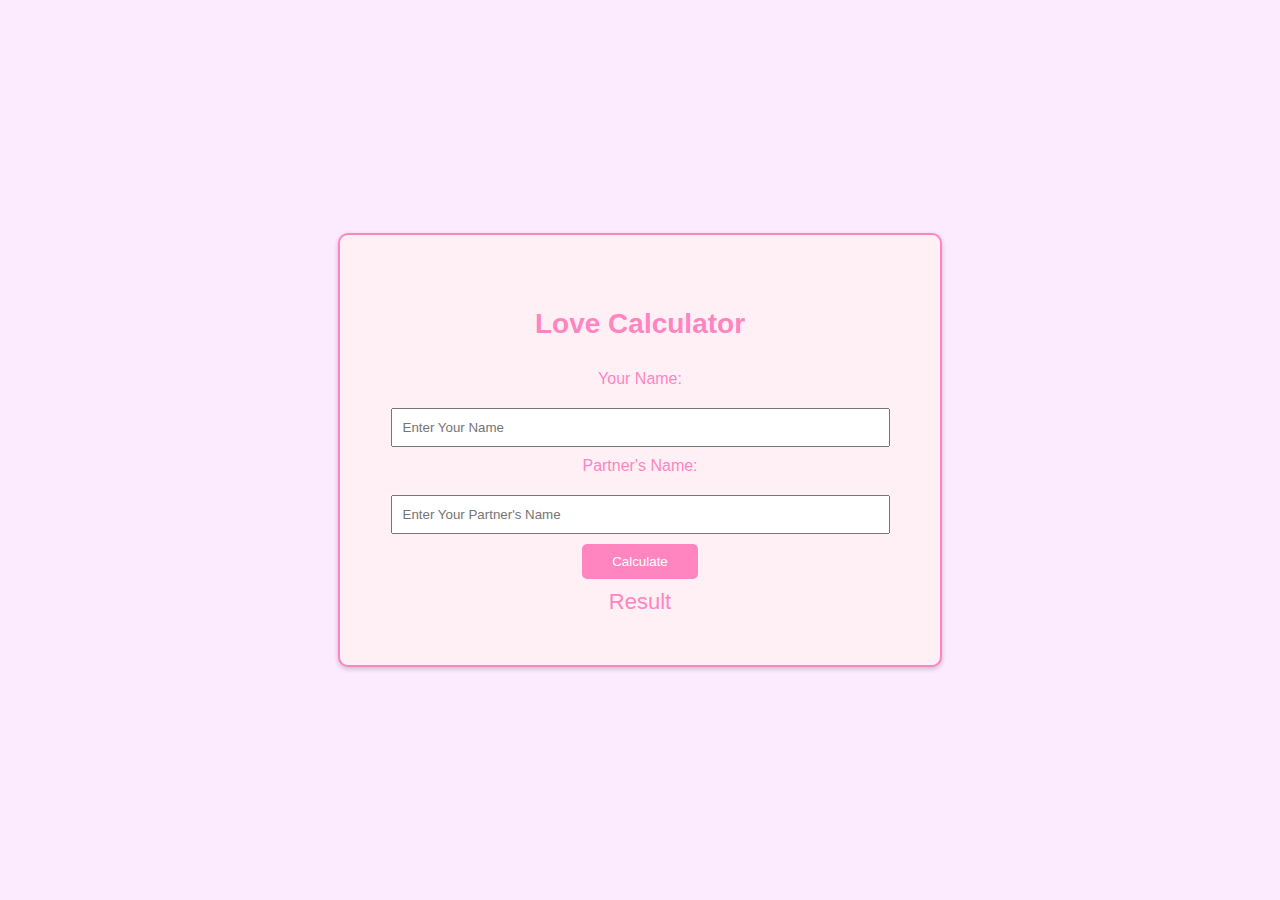
<file: Project-1-Love-Calculator/index.html>
<!DOCTYPE html>
<html lang="en">
<head>
    <meta charset="UTF-8">
    <meta name="viewport" content="width=device-width, initial-scale=1.0">
    <title>Love Calculator</title>
    <link rel="stylesheet" href="style.css">
</head>
<body>

    <div class="container">
      <h2>Love Calculator</h2>
      
      <div class="love-calculator">
        <label for="name1">Your Name:</label>
        <input type="text" id="name1" placeholder="Enter Your Name">

        <label for="name2">Partner's Name:</label>
        <input type="text" id="name2" placeholder="Enter Your Partner's Name">
        <button onclick="calculateLove()">Calculate</button>
        <div id="result">Result</div>
      </div>   

    </div>
    <script src="script.js"></script>
</body>
</html>
</file>
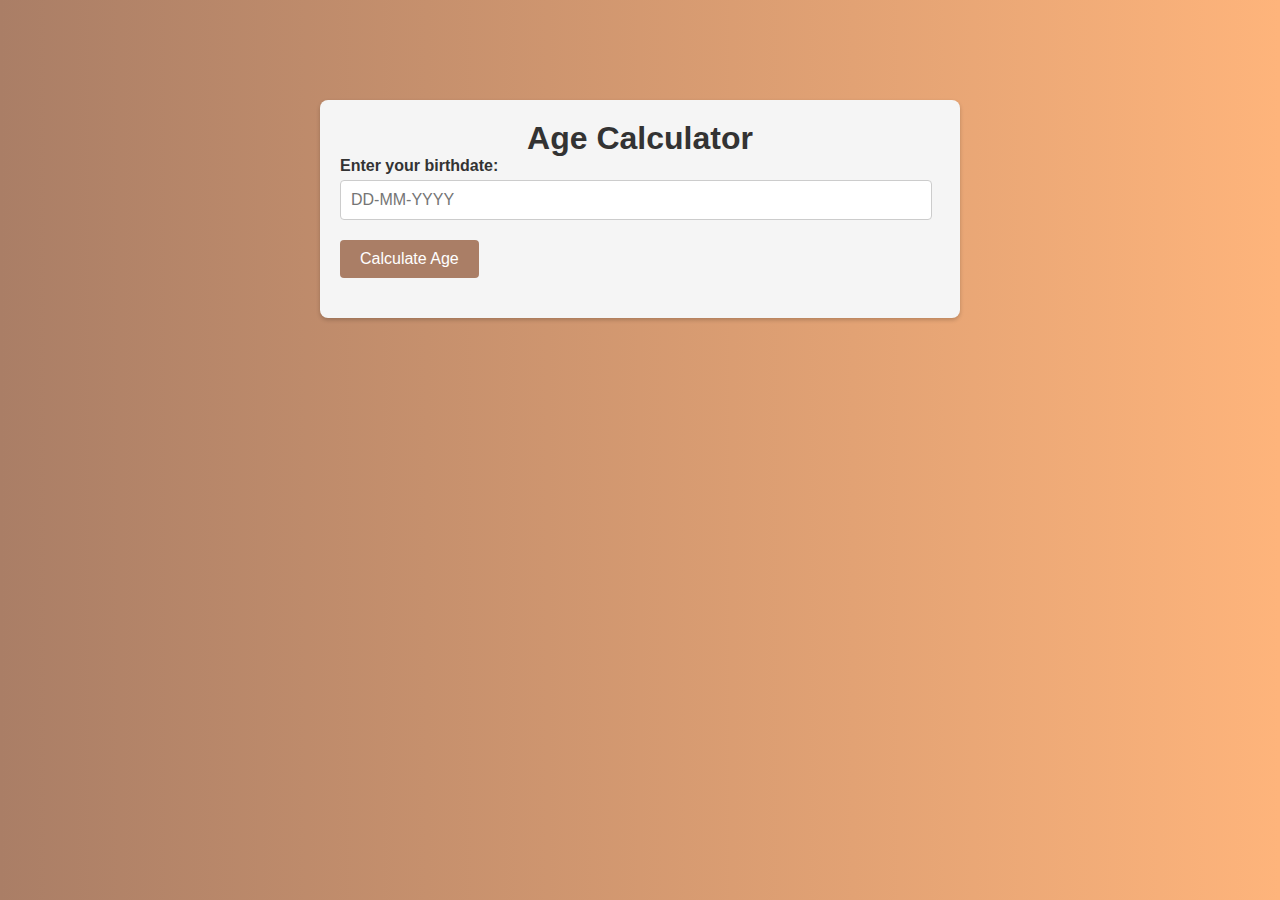
<file: Project-10-Age-Calculator-Application/index.html>
<!DOCTYPE html>
<html lang="en">
<head>
    <meta charset="UTF-8">
    <meta http-equiv="X-UA-Compatible" content="IE=edge">
    <meta name="viewport" content="width=device-width, initial-scale=1.0">
    <title>Age Calculator</title>
    <link rel="stylesheet" href="style.css">
</head>
<body>

    <div class="container">
        <h1>Age Calculator</h1>
        <form id="ageCalculator">
            <div class="form-group">
                <label for="birthdate">Enter your birthdate:</label>
                <input type="text" id="birthdate" placeholder="DD-MM-YYYY" required>
            </div>
            <div class="form-group">
                <button type="submit">Calculate Age</button>
            </div>
        </form>

        <div class="result-container" id="resultContainer">
            <div class="result" id="result">
                <!-- <div class="result-item">
                    <h3>Weeks Passed:</h3>
                    <p>ageInWeeks</p>
                </div>
                <div class="result-item">
                    <h3>Weeks Passed:</h3>
                    <p>ageInWeeks</p>
                </div>
                <div class="result-item">
                    <h3>Weeks Passed:</h3>
                    <p>ageInWeeks</p>
                </div> -->
            </div>
        </div>
    </div>
 <script src="script.js"></script>   
</body>
</html>
</file>
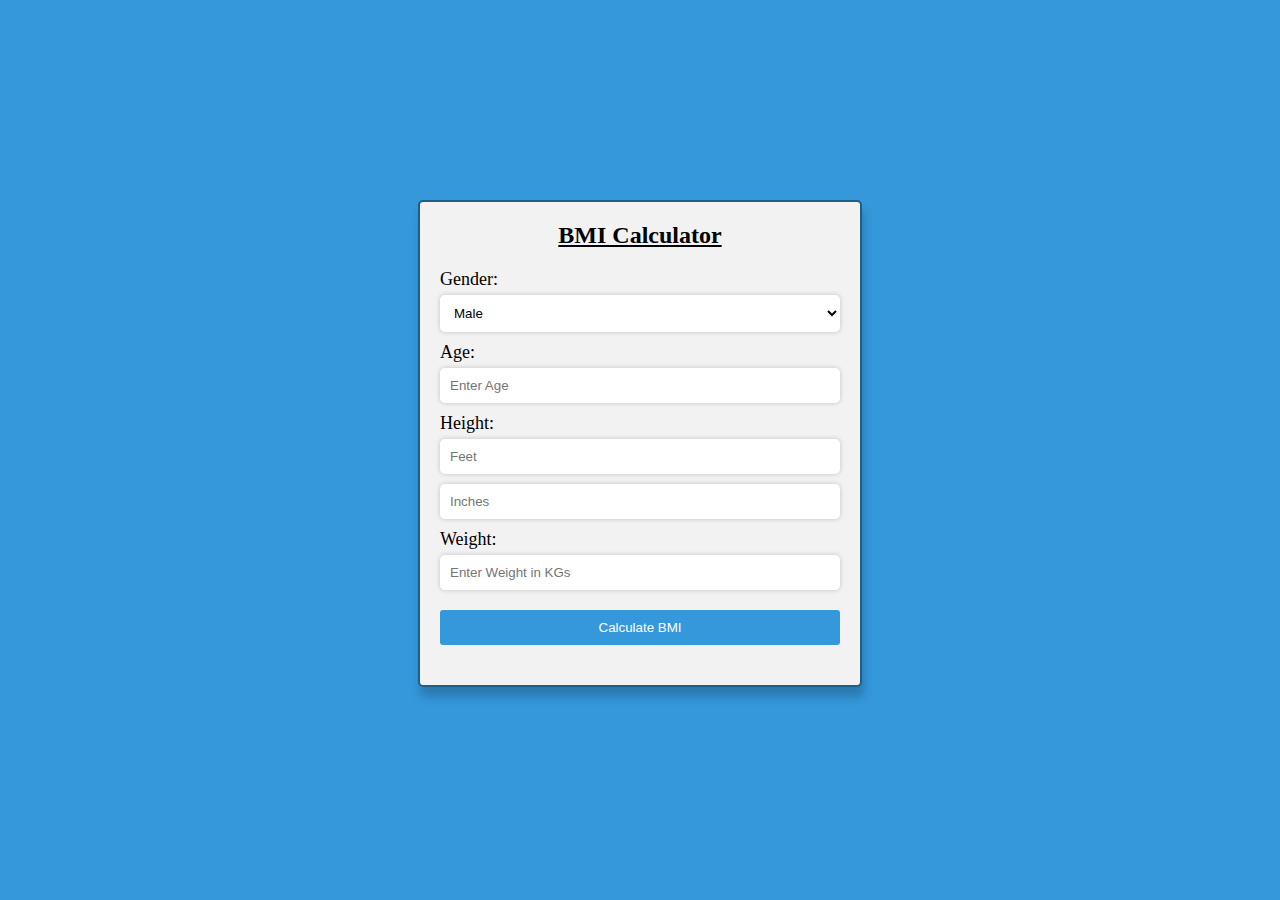
<file: Project-2-BMI-Calculator/index.html>
<!DOCTYPE html>
<html lang="en">
<head>
    <meta charset="UTF-8">
    <meta name="viewport" content="width=device-width, initial-scale=1.0">
    <title>BMI Calculator</title>
    <link rel="stylesheet" href="style.css">
</head>
<body>

    <div class="container">
        <h2>BMI Calculator</h2>
        <form id="bmiForm">
            <label for="gender">Gender:</label>
            <select id="gender" required>
                <option value="male">Male</option>
                <option value="famale">Female</option>
            </select>

            <label for="age">Age:</label>
            <input type="number" id="age" placeholder="Enter Age" required>

            <label for="height-feet">Height:</label>
            <input type="number" id="height-feet" placeholder="Feet" required>
            <input type="number" id="height-inches" placeholder="Inches" required>

            <label for="weight">Weight:</label>
            <input type="number" required id="weight" placeholder="Enter Weight in KGs">

            <input type="submit" value="Calculate BMI">
        </form>

        <div id="result"></div>


    </div>
    <script src="script.js"></script>
</body>
</html>
</file>
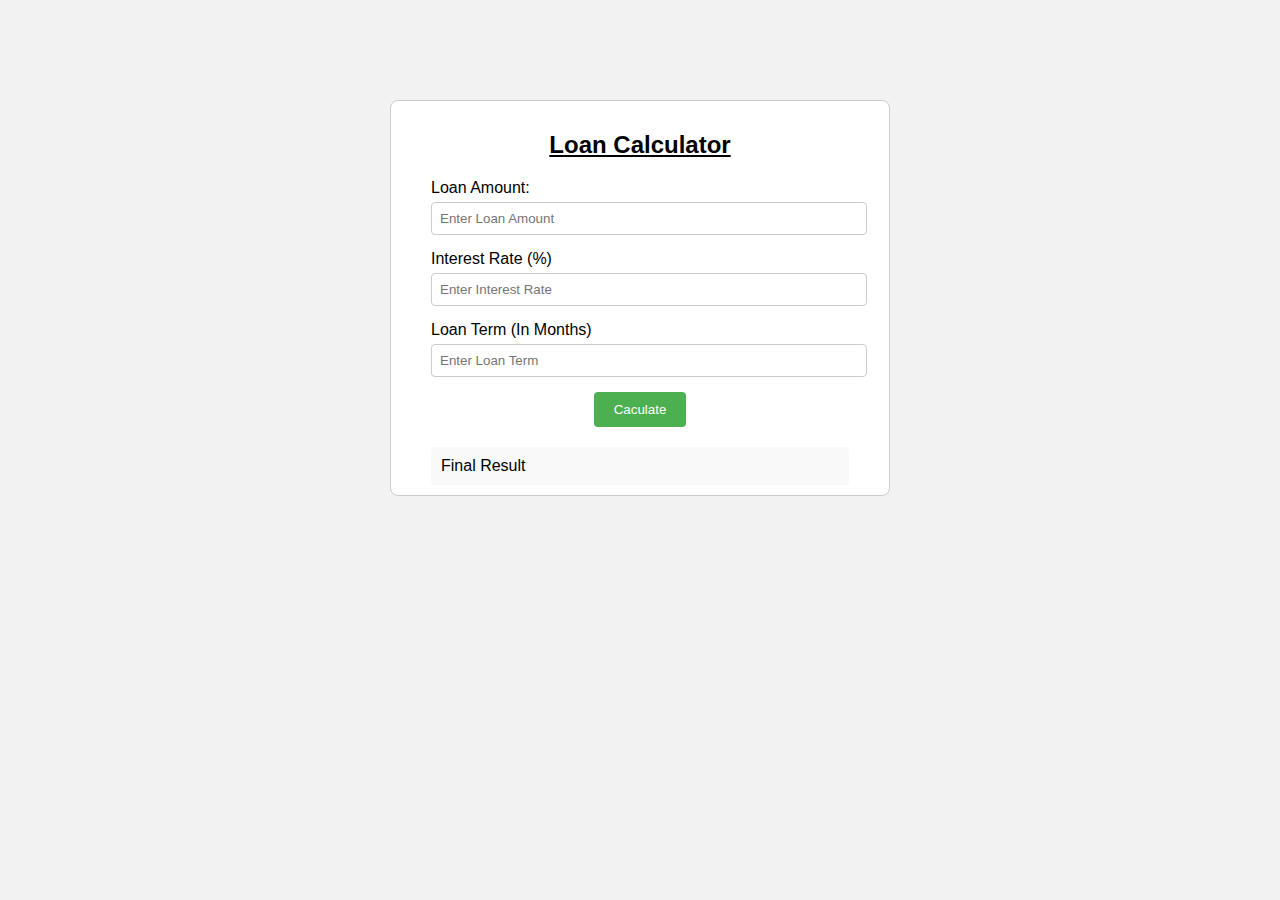
<file: Project-3-Loan-Calculator/index.html>
<!DOCTYPE html>
<html lang="en">
<head>
    <meta charset="UTF-8">
    <meta name="viewport" content="width=device-width, initial-scale=1.0">
    <title>Loan Calculator</title>
    <link rel="stylesheet" href="style.css">
</head>
<body>
    
    <div class="container">
        <div class="calculator">
            <h2>Loan Calculator</h2>
            <div class="input-group">
                <label>Loan Amount:</label>
                <input type="number" id="loanAmountInput" placeholder="Enter Loan Amount">  
            </div>

            <div class="input-group">
                <label>Interest Rate (%)</label>
                <input type="number" id="interestRateInput" placeholder="Enter Interest Rate">  
            </div>

            <div class="input-group">
                <label>Loan Term (In Months)</label>
                <input type="number" id="loanTermInput" placeholder="Enter Loan Term">  
            </div>

            <button id="calculateBtn">Caculate</button>
            <div id="result">Final Result</div>

        </div>
    </div>


    <script src="script.js"></script>
</body>
</html>
</file>
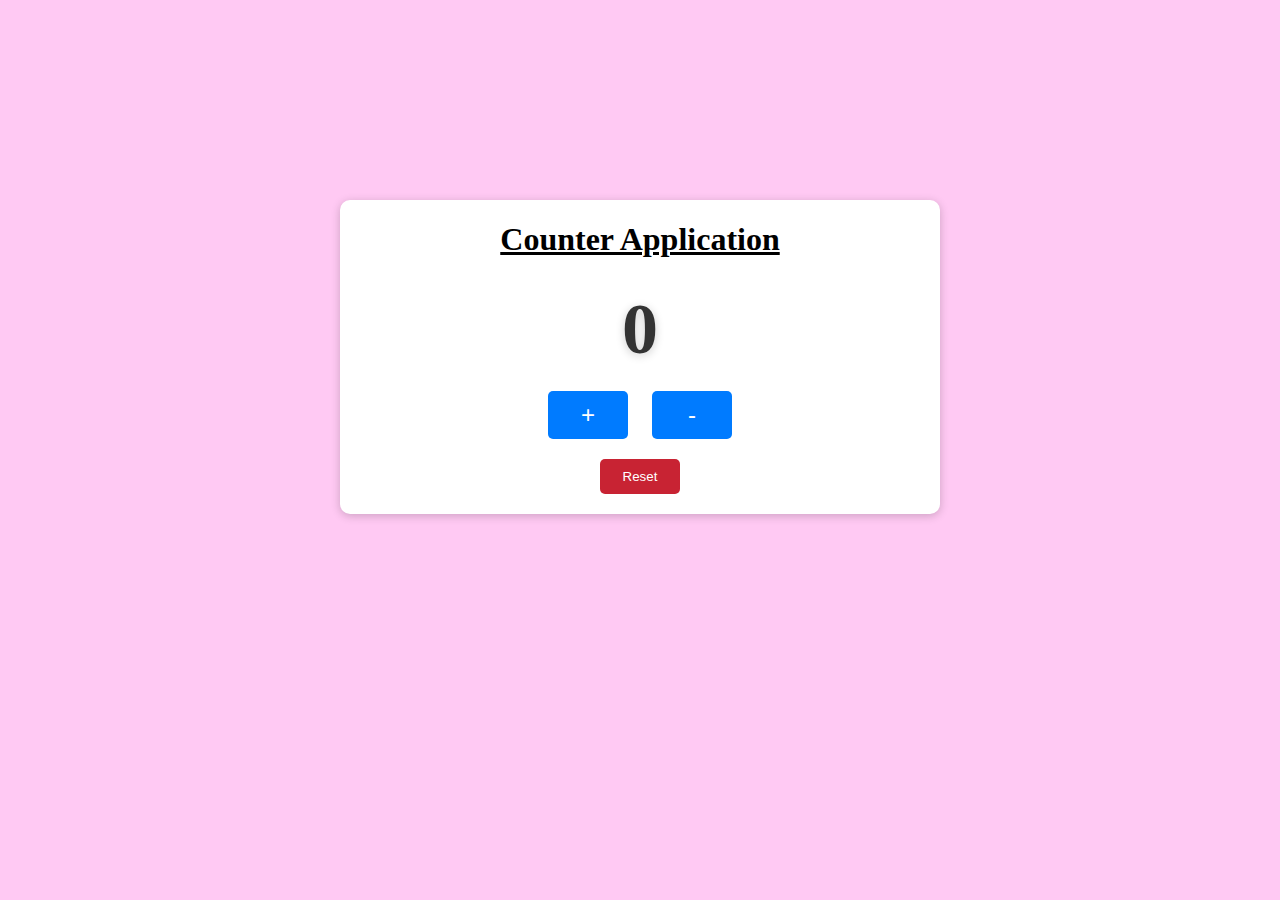
<file: Project-4-Counter-Application/index.html>
<!DOCTYPE html>
<html lang="en">
<head>
    <meta charset="UTF-8">
    <meta name="viewport" content="width=device-width, initial-scale=1.0">
    <title>Counter Applicaton</title>
    <link rel="stylesheet" href="style.css">
</head>
<body>

    <div class="container-card">

        <h1>Counter Application</h1>
        <div class="counter-display" id="counterDisplay">0</div>

        <div class="button-container">
            <button id="incrementBtn" class="blue-Btn">+</button>
            <button id="decrementBtn" class="blue-Btn">-</button>
        </div>

        <button id="resetBtn">Reset</button>
    </div>
    
    <script src="script.js"></script>
</body>
</html>
</file>
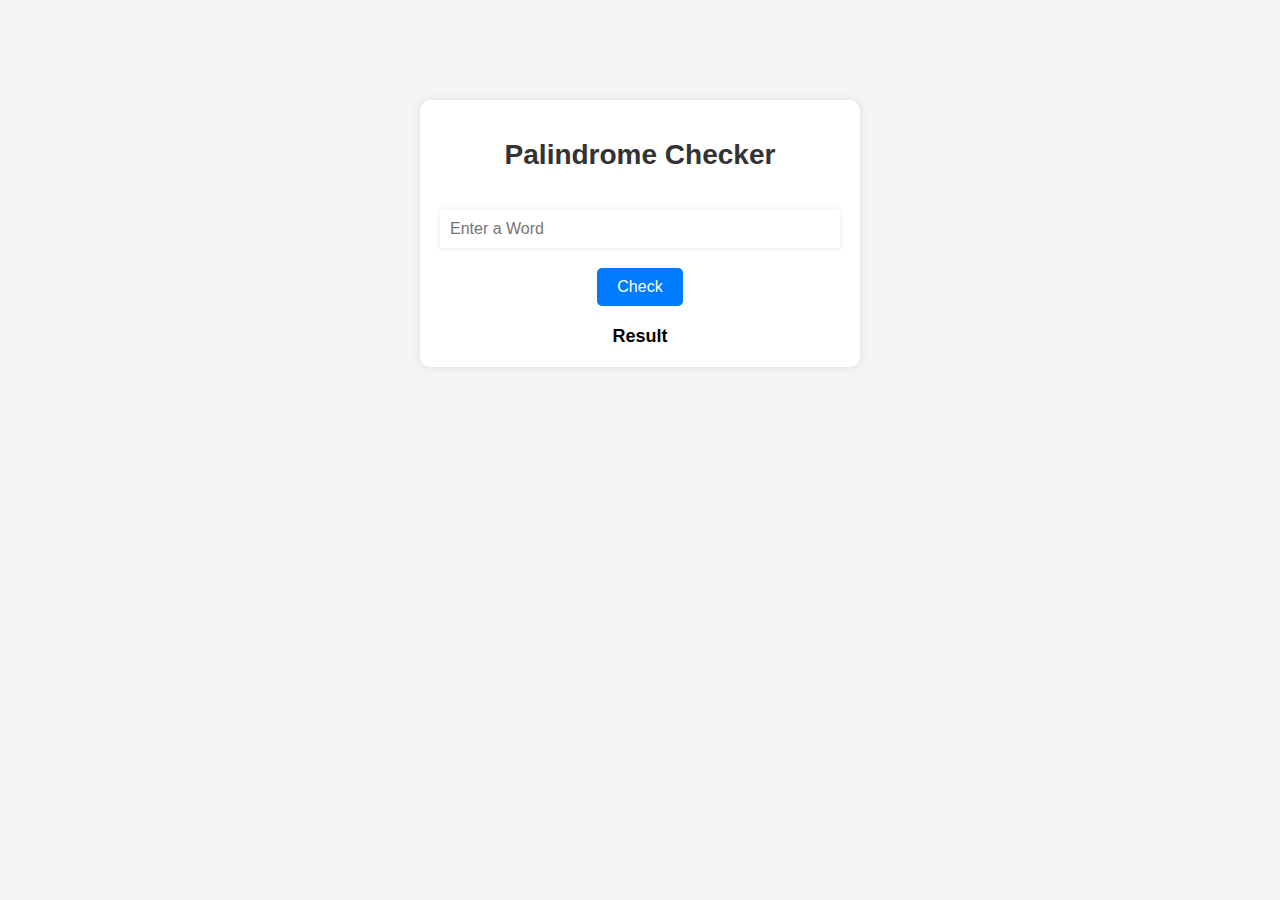
<file: Project-5-Palindrome-Checker-App/index.html>
<!DOCTYPE html>
<html lang="en">
<head>
    <meta charset="UTF-8">
    <meta name="viewport" content="width=device-width, initial-scale=1.0">
    <title>Palindrome Checker Application</title>
    <link rel="stylesheet" href="style.css">
</head>
<body>

    <div class="container">
        <h1>Palindrome Checker</h1>
        <input type="text" id="inputText" placeholder="Enter a Word">
        <button id="checkButton">Check</button>
        <div id="result">Result</div>

    </div>
    
    <script src="script.js"></script>
</body>
</html>
</file>
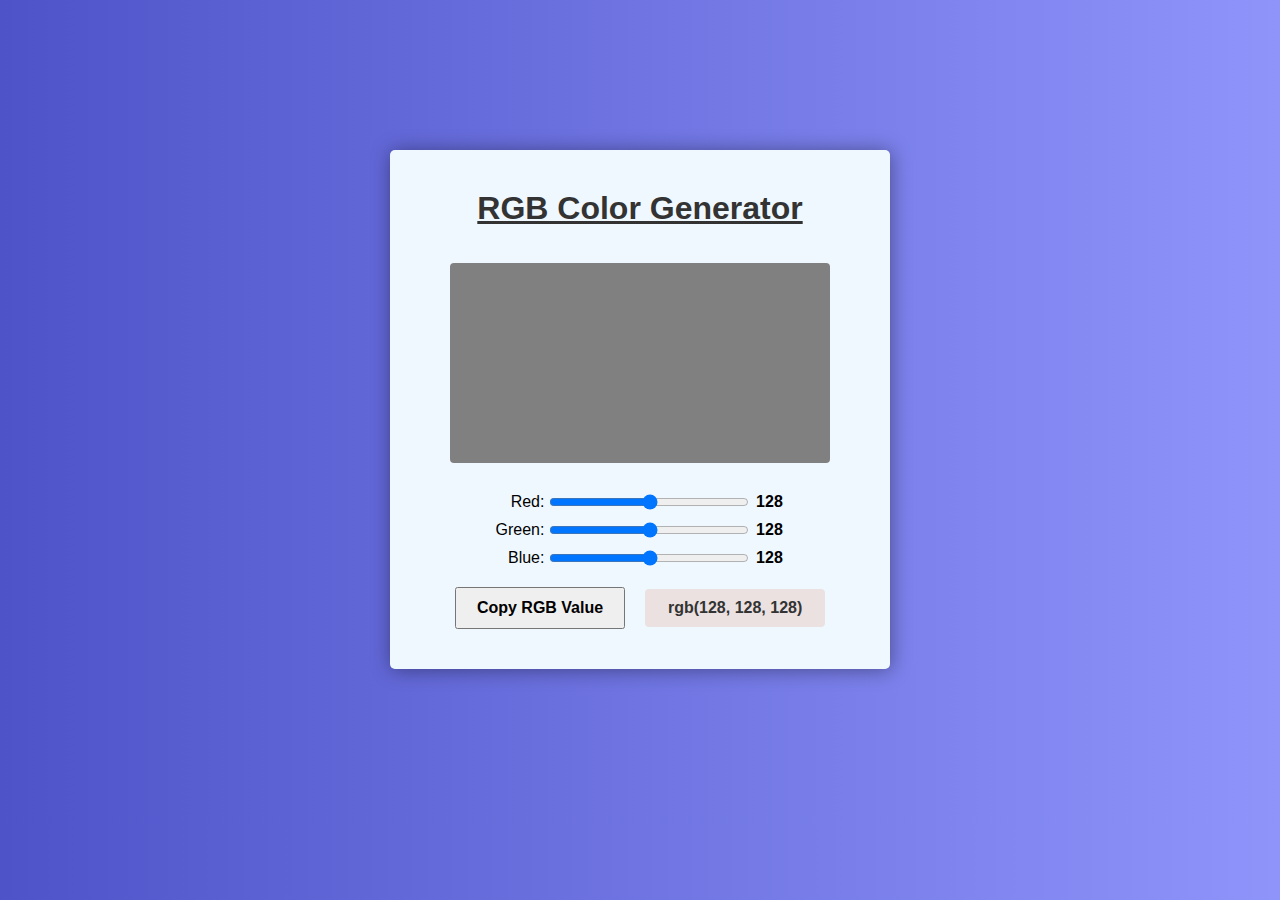
<file: Project-6-RGB-Color-Generator/index.html>
<!DOCTYPE html>
<html lang="en">
<head>
    <meta charset="UTF-8">
    <meta name="viewport" content="width=device-width, initial-scale=1.0">
    <title>RGB Color Generator</title>
    <link rel="stylesheet" href="style.css">
</head>
<body>

    <div class="container">

        <h1>RGB Color Generator</h1>
        <div class="color-box" id="color-box"></div>
        <div class="sliders">
            <div class="slider">
                <label for="redSlider">Red:</label>
                <input type="range" id="redSlider" min="0" max="255">
                <span id="redValue">0</span>
            </div>

            <div class="slider">
                <label for="greenSlider">Green:</label>
                <input type="range" id="greenSlider" min="0" max="255">
                <span id="greenValue">0</span>
            </div>

            <div class="slider">
                <label for="blueSlider">Blue:</label>
                <input type="range" id="blueSlider" min="0" max="255">
                <span id="blueValue">0</span>
            </div>
        </div>

        <div class="button-container">
            <button id="copyButton">Copy RGB Value</button>
            <div id="inputType" class="input-type-value">rgb(255,128,155)</div>
        </div>
    </div>
    
    <script src="script.js"></script>
</body>
</html>
</file>
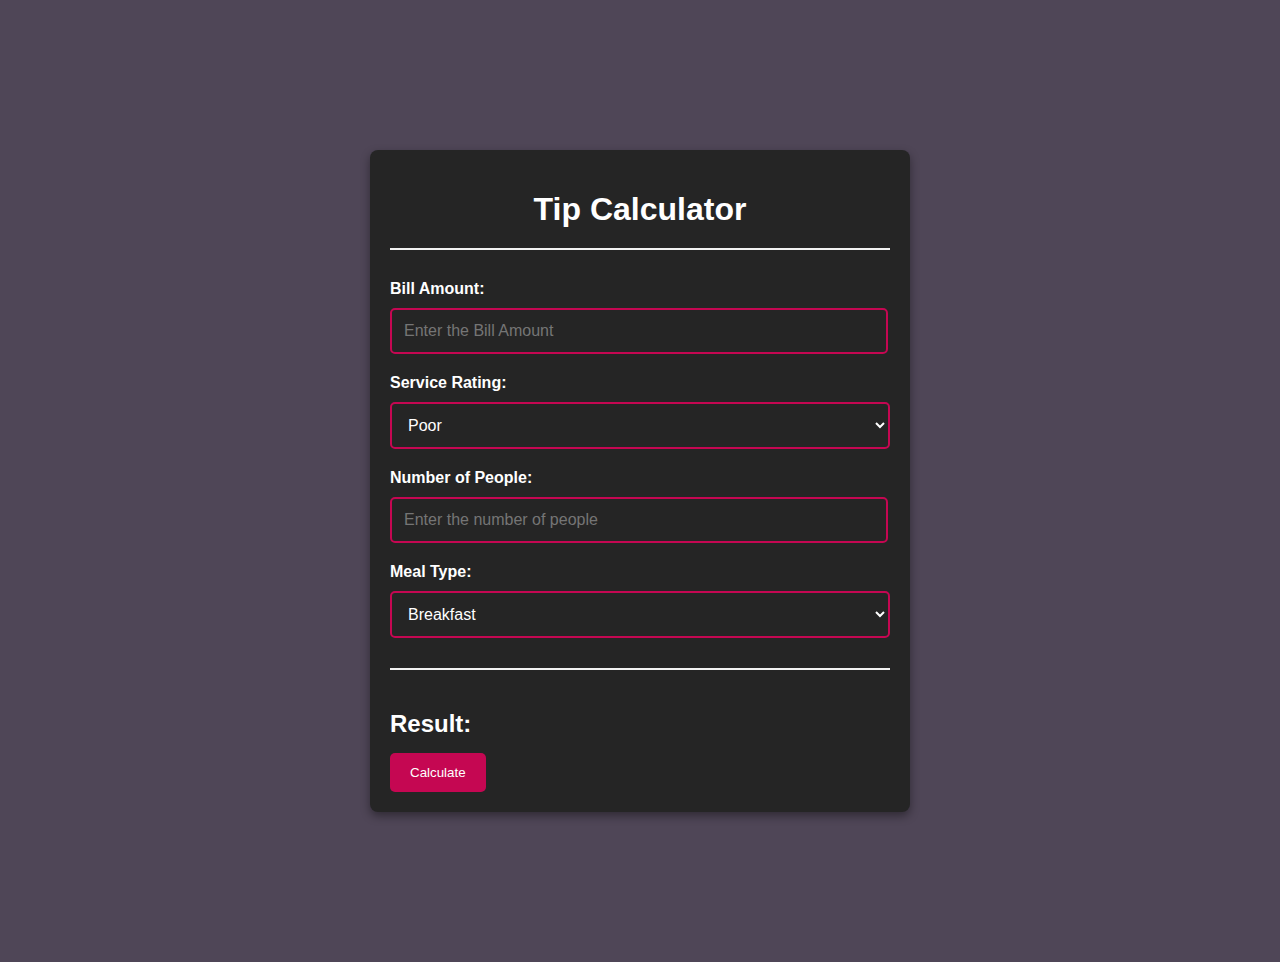
<file: Project-7-Tip-Calculator/index.html>
<!DOCTYPE html>
<html lang="en">
<head>
    <meta charset="UTF-8">
    <meta name="viewport" content="width=device-width, initial-scale=1.0">
    <title>Tip Calculator</title>
    <link rel="stylesheet" href="style.css">
</head>
<body>
    
    <div class="container">
        <h1>Tip Calculator</h1>

        <div class="input-group">
            <label for="billAmount">Bill Amount:</label>
            <input type="number" id="billAmount" placeholder="Enter the Bill Amount">
        </div>

        <div class="input-group">
            <label for="serviceRating">Service Rating:</label>
            <select id="serviceRating">
                <option value="1">Poor</option>
                <option value="2">Average</option>
                <option value="3">Good</option>
                <option value="4">Excellent</option>
            </select>
        </div>

        <div class="input-group">
            <label for="splitCount"> Number of People:</label>
            <input type="number" id="splitCount" placeholder="Enter the number of people">
        </div>

        <div class="input-group">
            <label for="mealType">Meal Type:</label>
            <select id="mealType">
                <option value="breakfast">Breakfast</option>
                <option value="lunch">Lunch</option>
                <option value="dinner">Dinner</option>
            </select>
        </div>

        <div class="result">
            <h2>Result:</h2>
            <div id="tipAmount"></div>
            <div id="totalAmount"></div>
            <div id="amountPerPerson"></div>
        </div>

        <button id="calculateBtn">Calculate</button>

    </div>


    <script src="script.js"></script>
</body>
</html>
</file>
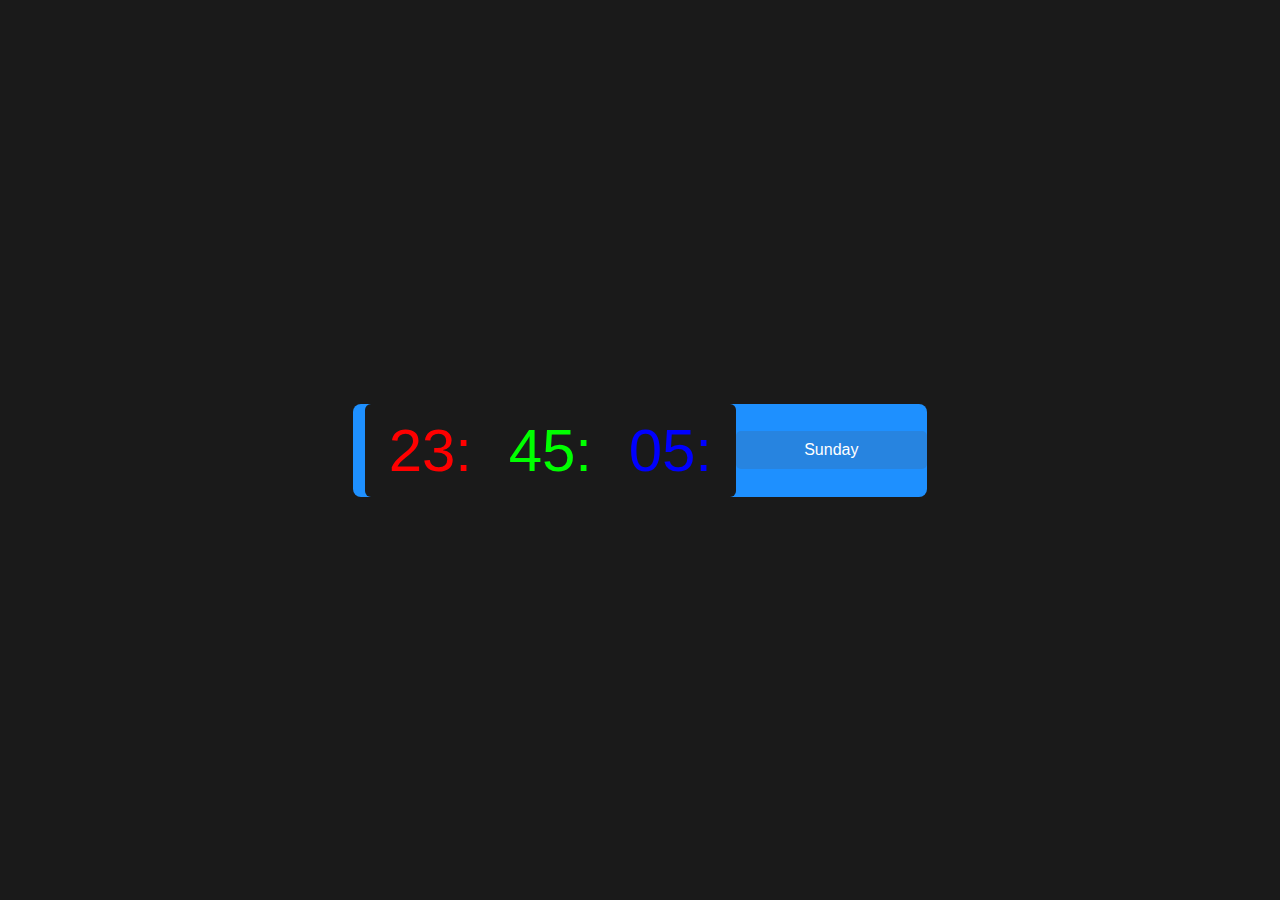
<file: Project-8-Timer-and-Date-Widget/index.html>
<!DOCTYPE html>
<html lang="en">
<head>
    <meta charset="UTF-8">
    <meta name="viewport" content="width=device-width, initial-scale=1.0">
    <title>Time and Date Widget</title>
    <link rel="stylesheet" href="style.css">
</head>
<body>

    <div class="container">
        <div class="clock-container">
            <span class="hours">23:</span>
            <span class="minutes">45:</span>
            <span class="seconds">05:</span>
        </div>
        <div class="date-container">Sunday</div>
    </div>
    <script src="script.js"></script>
</body>
</html>
</file>
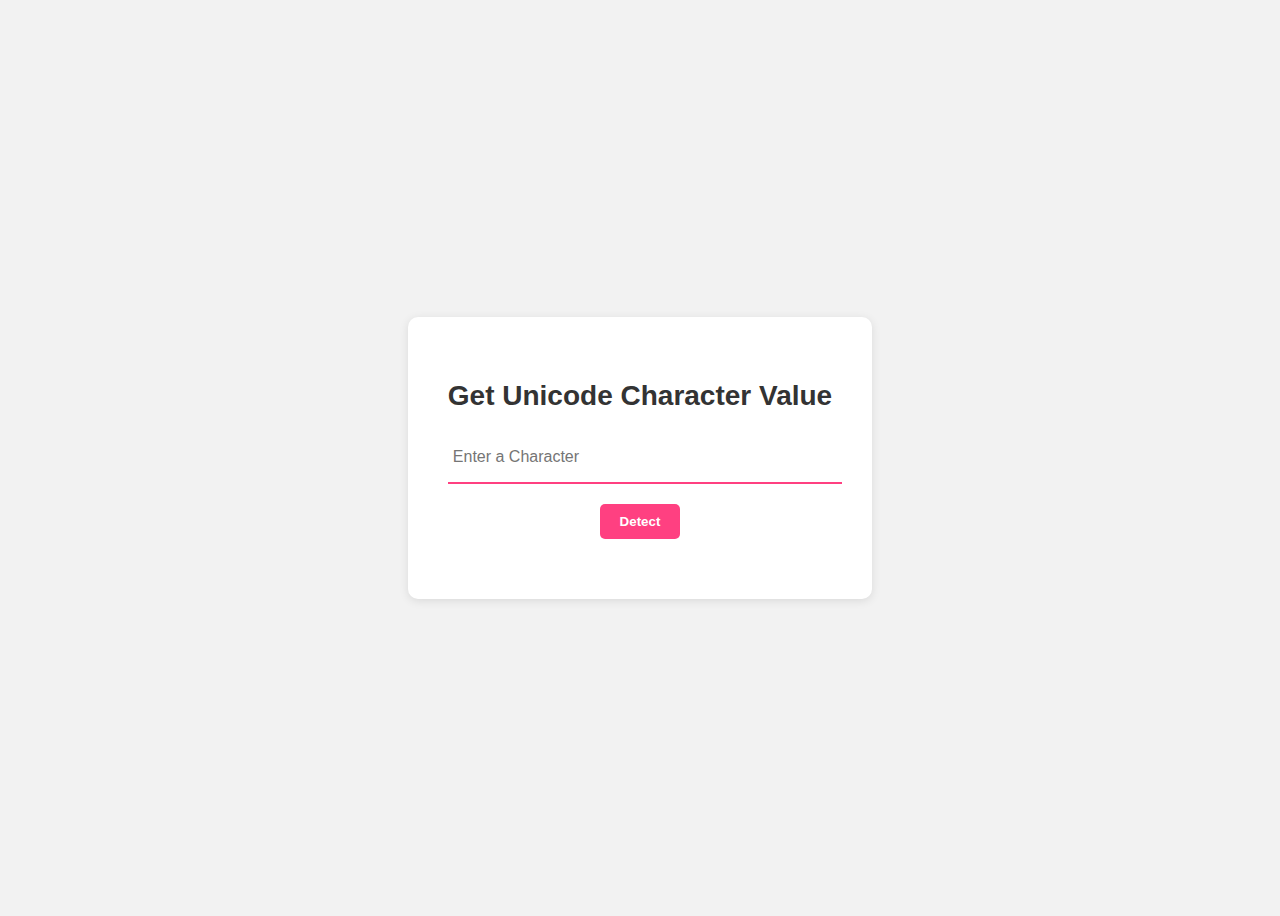
<file: Project-9-Get-Unicode-Character-Value/index.html>
<!DOCTYPE html>
<html lang="en">
<head>
    <meta charset="UTF-8">
    <meta name="viewport" content="width=device-width, initial-scale=1.0">
    <title>Get Unicode Character Value</title>
    <link rel="stylesheet" href="style.css">
</head>
<body>

    <div class="container">

        <h2>Get Unicode Character Value</h2>
        <input type="text" id="inputType" maxlength="1" placeholder="Enter a Character">
        <button onclick="detectChar()">Detect</button>
        <p id="result"></p>
    </div>

    <script src="script.js"></script>
</body>
</html>
</file>
<file: Project-1-Love-Calculator/style.css>
body{

    background-color: #fceaff;
    font-family: Arial, sans-serif;
    margin: 0;
    padding: 0;
    box-sizing: border-box;
    display: flex;
    justify-content: center;
    align-items: center;
    height: 100vh;

}

.container{
    width: 500px;
    background-color: #fff0f6;
    padding: 50px;
    border-radius: 10px;
    box-shadow: 0 2px 5px rgba(0, 0, 0, 0.2);
    border: 2px solid #ff85c0;
    text-align: center;
}

h2{
    color: #ff85c0;
    font-size: 28px;
    margin-bottom: 30px;
}

.love-calculator{
    margin-top: 20px;
}

label{
    display: block;
    margin-top: 10px;
    margin-bottom: 10px;
    color: #ff85c0;
}

input[type="text"]{
    width: 95%;
    padding: 10px;
    margin-top: 10px;
    color: #ff85c0;
}

button{
    background-color: #ff85c0;
    color: #fff;
    border: none;
    padding: 10px 30px;
    margin-top: 10px;
    border-radius: 5px;
    cursor: pointer;
}

#result{
    margin-top: 10px;
    font-size: 22px;
    color: #ff85c0;
}
</file>
<file: Project-10-Age-Calculator-Application/style.css>
*{
    padding: 0;
    margin: 0;
    font-family: Helvetica, sans-serif;
}

body{
    background: linear-gradient(to right, #aa7e66,#feb47b);
}

.container{
    width: 600px;
    margin: 100px auto;
    background-color: #f5f5f5;
    padding: 20px;
    border-radius: 8px;
    box-shadow: 0px 2px 4px rgba(0, 0, 0, 0.2);
}

h1{
    text-align: center;
    color: #333;
}

.form-group{
    margin-bottom: 20px;
}

label{
    display: block;
    margin-bottom: 5px;
    color: #333;
    font-weight: 600;
}

input[type="text"]{
    width: 95%;
    padding: 10px;
    font-size: 16px;
    border-radius: 4px;
    border: 1px solid #ccc;
}

button{
    padding: 10px 20px;
    font-size: 16px;
    background-color: #aa7e66;
    border: none;
    outline: none;
    border-radius: 4px;
    color: #fff;
    cursor: pointer;
}

.result-container{
    display: none;
    margin-top: 20px;
    background-color: #fff;
    padding: 20px;
    border-radius: 4px;
    box-shadow: 0px 3px 6px rgba(0, 0, 0, 0.2);
}

.result{
    margin-top: 10px;
}


.result h3{
    color: #333;
    font-size: 18px;
    margin-bottom: 10px;
}

.result p{
    font-size: 15px;
    margin-bottom: 10px;
}
</file>
<file: Project-2-BMI-Calculator/style.css>
body{
    background-color: #3498db;
}

.container{
    max-width: 400px;
    margin: 200px auto;
    padding: 20px;
    background-color: #f2f2f2;
    border: 2px solid #1e5f8a;
    border-radius: 5px;
    box-shadow: 2px 10px 10px rgba(0, 0, 0, 0.2);
}

h2{
    margin-top: 0;
    color: #000;
    text-align: center;
    text-decoration: underline;
}

form{
    margin-bottom: 20px;
    display: flex;
    flex-direction: column;
}

label{
    font-size: large;
    font-weight: 600px;
    margin-bottom: 5px;
    color: #000;
}

input[type="number"],
select{

    width: 95%;
    padding: 10px;
    border: none;
    background: #fff;
    border-radius: 5px;
    box-shadow: 0px 0px 5px rgba(0, 0, 0, 0.2);
    margin-bottom: 10px;

}


input[type="number"]:focus,
select:focus{

    outline: none;
    box-shadow: 0px 0px 5px #3498db;
}

select{
    width: 100%;
}

input[type="submit"]{

    padding: 10px;
    margin-top: 10px;
    background-color: #3498db;
    border: none;
    border-radius: 3px;
    color: #fff;
    cursor: pointer;
    transition: background-color 0.s ease;
}

input[type="submit"]:hover{
    background-color: #2187b5;
}

#result{
    font-weight: bold;
    margin-top: 20px;
    color: #3498db;
}
</file>
<file: Project-3-Loan-Calculator/style.css>
body{
    font-family: Arial, sans-serif;
    background-color: #f2f2f2;
}

.container{
    max-width: 500px;
    margin: 100px auto;
}

h2{
    text-align: center;
    text-decoration: underline;
}

.calculator{
    background-color: #fff;
    border-radius: 8px;
    border: 1px solid #ccc;
    padding: 10px 40px;
}

.input-group{
    margin-bottom: 15px;
}

.input-group label{
    display: block;
    margin-bottom: 5px;
}

.input-group input{
    width: 100%;
    padding: 8px;
    border: 1px solid #ccc;
    border-radius: 4px;
}

button{
    display: block;
    margin: 0 auto;
    padding: 10px 20px;
    border: none;
    border-radius: 4px;
    color: #fff;
    background-color: #4caf50;
    cursor: pointer;

}

#result{

    margin-top: 20px;
    padding: 10px;
    background-color: #f9f9f9;
    border: 1 solid #ccc;
    border-radius: 4px;

    
}
</file>
<file: Project-4-Counter-Application/style.css>
body{

    margin: 200px;
    background-color: rgb(255, 201, 243);
}

h1{
    margin-bottom: 30px;
    text-decoration: underline;
}

.container-card{

    background-color: #fff;
    border-radius: 10px;
    text-align: center;
    display: flex;
    flex-direction: column;
    align-items: center;
    max-width: 600px;
    margin: 0 auto;
    box-shadow: 0 2px 10px rgba(0, 0, 0, 0.2);

}

.counter-display{
    font-size: 72px;
    font-weight: bold;
    color: #333;
    margin-bottom: 20px;
    text-shadow: 0 2px 10px rgba(0, 0, 0, 0.2);
}

.button-container{
    margin-bottom: 20px;
}

button{
    padding: 10px 20px;
    background-color: #007bff;
    border: none;
    border-radius: 5px;
    cursor: pointer;
    margin: 0 10px;
    width: 80px;
    color: #fff;
}

#resetBtn{
    background-color: #c82333;
    margin-bottom: 20px;
}

#resetBtn:hover{    
    background-color: #b11c2b;

}

.blue-Btn{
    font-size: 24px;
}

.blue-Btn:hover{
    background-color: #222bff;
}
</file>
<file: Project-5-Palindrome-Checker-App/style.css>
body{
    background-color: #f5f5f5;
    font-family: Arial, Helvetica, sans-serif;
    margin: 0;
    padding: 0;
}

.container{
    max-width: 400px;
    margin: 100px auto;
    text-align: center;
    background-color: #fff;
    padding: 20px;
    border-radius: 10px;
    box-shadow: 0px 0px 10px rgba(0 , 0, 0, 0.1);
}

h1{
    font-size: 28px;
    color: #333;
}

input[type="text"]{
    width: 95%;
    padding: 10px;
    margin-top: 20px;
    border: none;
    box-shadow: 0px 0px 5px rgba(0 , 0, 0, 0.1);
    font-size: 16px;
}

button{
    background-color: #007bff;
    color: #fff;
    border: none;
    padding: 10px 20px;
    border-radius: 5px;
    margin-top: 20px;
    cursor: pointer;
    font-size: 16px;
    transition: background-color 0.3s ease-in;
}

button:hover{
    background-color: #0056b3;
}

#result{
    margin-top: 20px;
    font-size: 18px;
    font-weight: bold;
}

@keyframes fadeIn {
   0%{
        opacity: 0;
        transform: translateY(20px);
   }
   100%{
    opacity: 1;
    transform: translateY(0);
   }
    

}

.fadeIn{
    animation: fadeIn 0.5s ease-in-out;
}
</file>
<file: Project-6-RGB-Color-Generator/style.css>
*{
    margin: 0;
    padding: 0;
    box-sizing: border-box;
    font-family: Arial, sans-serif;
}

body{
    background: linear-gradient(to right, #4e54c8,#8f94fb);
}

.container{
    display: flex;
    flex-direction: column;
    align-items: center;
    margin: 150px auto;
    max-width: 500px;
    box-shadow: 1px 1px 20px rgba(0, 0, 0, 0.4);
    background-color: aliceblue;
    padding: 40px;
    border-radius: 5px;

}

.container h1{
    color: #333;
    text-decoration: underline;
    margin-bottom: 36px;

}

.color-box{
    width: 380px;
    height: 200px;
    margin-bottom: 20px;
    background: #333;
    border-radius: 4px;
}

.sliders{
    padding: 10px;
    display: flex;
    flex-direction: column;
    align-items: self-end;
}

.slider{
    display: flex;
    margin-bottom: 10px;

}
label{
    margin-right: 5px;
}

input[type="range"]{
    width: 200px;
    margin-right: 5px;
}

span{
    font-weight: bold;
    width: 30px;
    display: inline-block;
    text-align: center;
}

.button-container{
    display: flex;
    align-items: center;
    gap: 20px;
}

button{
    padding: 10px 20px;
    font-size: 16px;
    font-weight: 600;
    cursor: pointer;
}

.input-type-value{
    padding: 10px 20px;
    background-color: #ebe1e1;
    border-radius: 4px;
    font-size: 16px;
    font-weight: 600;
    color: #333;
    display: inline-block;
    text-align: center;
    width: 180px;

}
</file>
<file: Project-7-Tip-Calculator/style.css>
body{
    font-family: Arial, sans-serif;
    background-color: #4f4657;
    margin: 0;
    padding: 0;
}

.container{
    max-width: 500px;
    margin: 150px auto;
    padding: 20px;
    background-color: #252525;
    border-radius: 8px;
    box-shadow: 0px 4px 10px rgba(0, 0, 0, 0.4);
}

h1{
    text-align: center;
    color: #ffffff;
    padding-bottom: 20px;
    margin-bottom: 30px;
    border-bottom: 2px solid #f2f2f2;
}

.input-group{
    margin-bottom: 20px;
}

.input-group label{
    display: block;
    margin-bottom: 10px;
    color: #ffffff;
    font-weight: bold;
}

.input-group input,
.input-group select{

    width: 94%;
    padding: 12px;
    font-size: 16px;
    border: 2px solid #c50752;
    border-radius: 5px;
    background-color: #252525;
    color: #ffffff;
}

.input-group select{
    width: 100%;
}


.input-group input::-webkit-outer-spin-button,
.input-group input::-webkit-inner-spin-button{
    -webkit-appearance: none;
}

.input-group input:focus,
.input-group select:focus{
    outline: none;
    border-color: #7e0541;
}

.result{
    margin-top: 30px;
    border-top: 2px solid #f2f2f2 ;
    padding-top: 20px;
}

.result h2{
    margin-bottom: 15px;
    color: #ffffff;
}

.result div{
    margin-bottom: 10px;
    color: #ffffff;
}

#calculateBtn{
    padding: 12px 20px;
    background-color: #c50752;
    border-radius: 5px;
    border: none;
    color: #ffffff;
    cursor: pointer;
    transition:   background-color 0.3s ease;
}

#calculateBtn:hover{
    background-color: #53031b;
}
</file>
<file: Project-8-Timer-and-Date-Widget/style.css>
*{
    margin: 0;
    padding: 0;
    box-sizing: border-box;
    font-family: sans-serif;
}

body{
    background-color: #1a1a1a;
    display: flex;
    justify-content: center;
    align-items: center;
    height: 100vh;
}

.container{
    width: 35.87em;
    display: grid;
    align-items: center;
    grid-template-columns: 8fr 4fr;
    background-color: #1e90ff;
    border-radius: 0.5em;
    animation: neon-glow 1.5s ease-in-out infinite alternate;
}

.clock-container{
    background-color: #1a1a1a;
    color: #fff;
    text-align: center;
    font-size: 3.75em;
    margin-left: 0.2em;
    border-radius: 0.1em;
    padding: 0.2em 0;
    display: flex;
    justify-content: center;
    align-items: center;
}

.clock-container span{
    width: 120px;
    display: inline-block;
    text-align: center;
}

.hours{
    color: #ff0000;
}

.minutes{
    color: #00ff00;
}

.seconds{
    color: #0000ff;
}

@keyframes neon-glow{
    0%{
        box-shadow: 0 0 5px #ffffff, 0 0 20px #ffffff;
    }
    100%{
        box-shadow: 0 0 20px #ffffff, 0 0 40px #ffffff;
    }
}


.date-container{
    padding: 10px;
    background-color: #2784e0;
    color: #fff;
    text-align: center;
    border-radius: 5px;
}

.date-container span{
    font-size: 2.5em;
}
</file>
<file: Project-9-Get-Unicode-Character-Value/style.css>
body{
    font-family: sans-serif;
    background-color: #f2f2f2;
    display: flex;
    justify-content: center;
    align-items: center;
    height: 100vh;
}

.container{
    background-color: #ffffff;
    box-shadow: 0px 2px 10px rgba(0, 0, 0, 0.1);
    max-width: 400px;
    padding: 40px;
    border-radius: 10px;
    text-align: center;
    margin: 0 auto;
}


h2{
    color: #333;
    font-size: 28px;
    margin-bottom: 20px;
}

input[type="text"]{
    width: 100%;
    height: 40px;
    margin-bottom: 20px;
    padding: 5px;
    font-size: 16px;
    border: none;
    border-bottom: 2px solid #ff4081;
}

input[type="text"]:focus{
    border-color: #d85f83;
    outline: none;
    
}

button{
    padding: 10px 20px;
    background-color: #ff4081;
    color: #fff;
    border: none;
    font-weight: 700;
    border-radius: 5px;
    cursor: pointer;
    transition: background-color 0.3s ease;

}

button:hover{
    background-color: #f50057;    
}

#result{
    font-size: 18px;
    margin-top: 20px;
}
</file>
